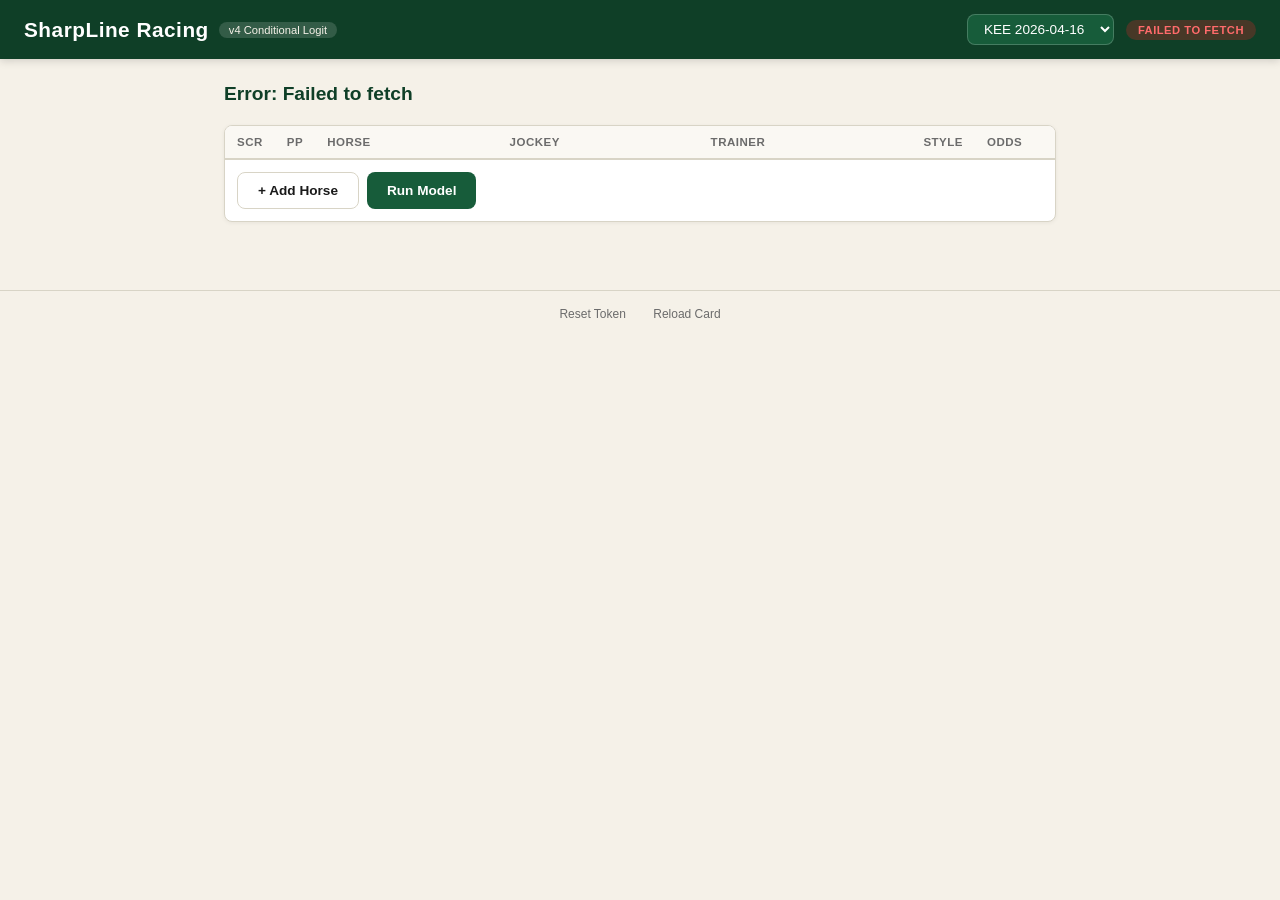
<file: docs/index.html>
<!DOCTYPE html>
<html lang="en">
<head>
  <meta charset="UTF-8">
  <meta name="viewport" content="width=device-width, initial-scale=1.0">
  <title>SharpLine Racing</title>
  <link rel="stylesheet" href="style.css">
</head>
<body>
  <header>
    <div class="brand">
      <h1>SharpLine Racing</h1>
      <span class="version">v4 Conditional Logit</span>
    </div>
    <div class="controls">
      <select id="datePicker"></select>
      <span id="status" class="status idle">Idle</span>
    </div>
  </header>

  <nav id="raceTabs" class="race-tabs"></nav>

  <main>
    <section id="raceHeader" class="race-header">
      <h2 id="raceTitle">Select a race</h2>
      <div id="raceMeta" class="race-meta"></div>
      <div id="paceNarrative" class="pace-narrative"></div>
    </section>

    <section class="entries-section">
      <table id="entriesTable" class="entries-table">
        <thead>
          <tr>
            <th class="col-scratch">SCR</th>
            <th class="col-pp">PP</th>
            <th class="col-horse">Horse</th>
            <th class="col-jockey">Jockey</th>
            <th class="col-trainer">Trainer</th>
            <th class="col-style">Style</th>
            <th class="col-odds">Odds</th>
          </tr>
        </thead>
        <tbody id="entriesBody"></tbody>
      </table>

      <div class="action-buttons">
        <button id="btnAddHorse" class="btn secondary">+ Add Horse</button>
        <button id="btnRunModel" class="btn primary">Run Model</button>
      </div>
    </section>

    <section id="resultsSection" class="results-section hidden">
      <div class="section-header">
        <h3>Predictions</h3>
        <span id="raceSignal" class="signal"></span>
      </div>
      <table class="results-table">
        <thead>
          <tr>
            <th>Rank</th>
            <th>Horse</th>
            <th>Win%</th>
            <th>Top3%</th>
            <th>Odds</th>
            <th>Edge</th>
            <th>Kelly</th>
            <th>No-Odds Rank</th>
            <th>Signal</th>
          </tr>
        </thead>
        <tbody id="resultsBody"></tbody>
      </table>
    </section>

    <section id="exoticsSection" class="exotics-section hidden">
      <h3>Exotic Bets</h3>
      <div class="exotic-grid">
        <div class="exotic-card" id="exactaCard">
          <h4>Top Exactas</h4>
          <div id="exactaList"></div>
        </div>
        <div class="exotic-card" id="trifectaCard">
          <h4>Top Trifectas</h4>
          <div id="trifectaList"></div>
        </div>
      </div>
    </section>

    <section id="betsSection" class="bets-section hidden">
      <h3>Value Bets</h3>
      <div id="betsList"></div>
      <div id="betsTotal" class="bets-total"></div>
    </section>
  </main>

  <!-- Add Horse Modal -->
  <dialog id="addHorseDialog">
    <h3>Add Horse</h3>
    <label>Name <input id="addName" type="text"></label>
    <label>Jockey <input id="addJockey" type="text"></label>
    <label>Trainer <input id="addTrainer" type="text"></label>
    <label>PP <input id="addPP" type="number" min="1"></label>
    <label>M/L Odds <input id="addOdds" type="number" min="1" step="0.5"></label>
    <div class="dialog-actions">
      <button class="btn secondary" id="addCancel">Cancel</button>
      <button class="btn primary" id="addConfirm">Add</button>
    </div>
  </dialog>

  <!-- PAT Dialog -->
  <dialog id="patDialog">
    <h3>GitHub Token</h3>
    <p>Enter a personal access token with <code>repo</code> scope to trigger predictions.</p>
    <input id="patInput" type="password" placeholder="ghp_...">
    <div class="dialog-actions">
      <button class="btn secondary" id="patCancel">Cancel</button>
      <button class="btn primary" id="patSave">Save</button>
    </div>
  </dialog>

  <footer>
    <a href="#" id="resetToken">Reset Token</a>
    <a href="#" id="reloadCard">Reload Card</a>
  </footer>

  <script src="app.js"></script>
</body>
</html>
</file>
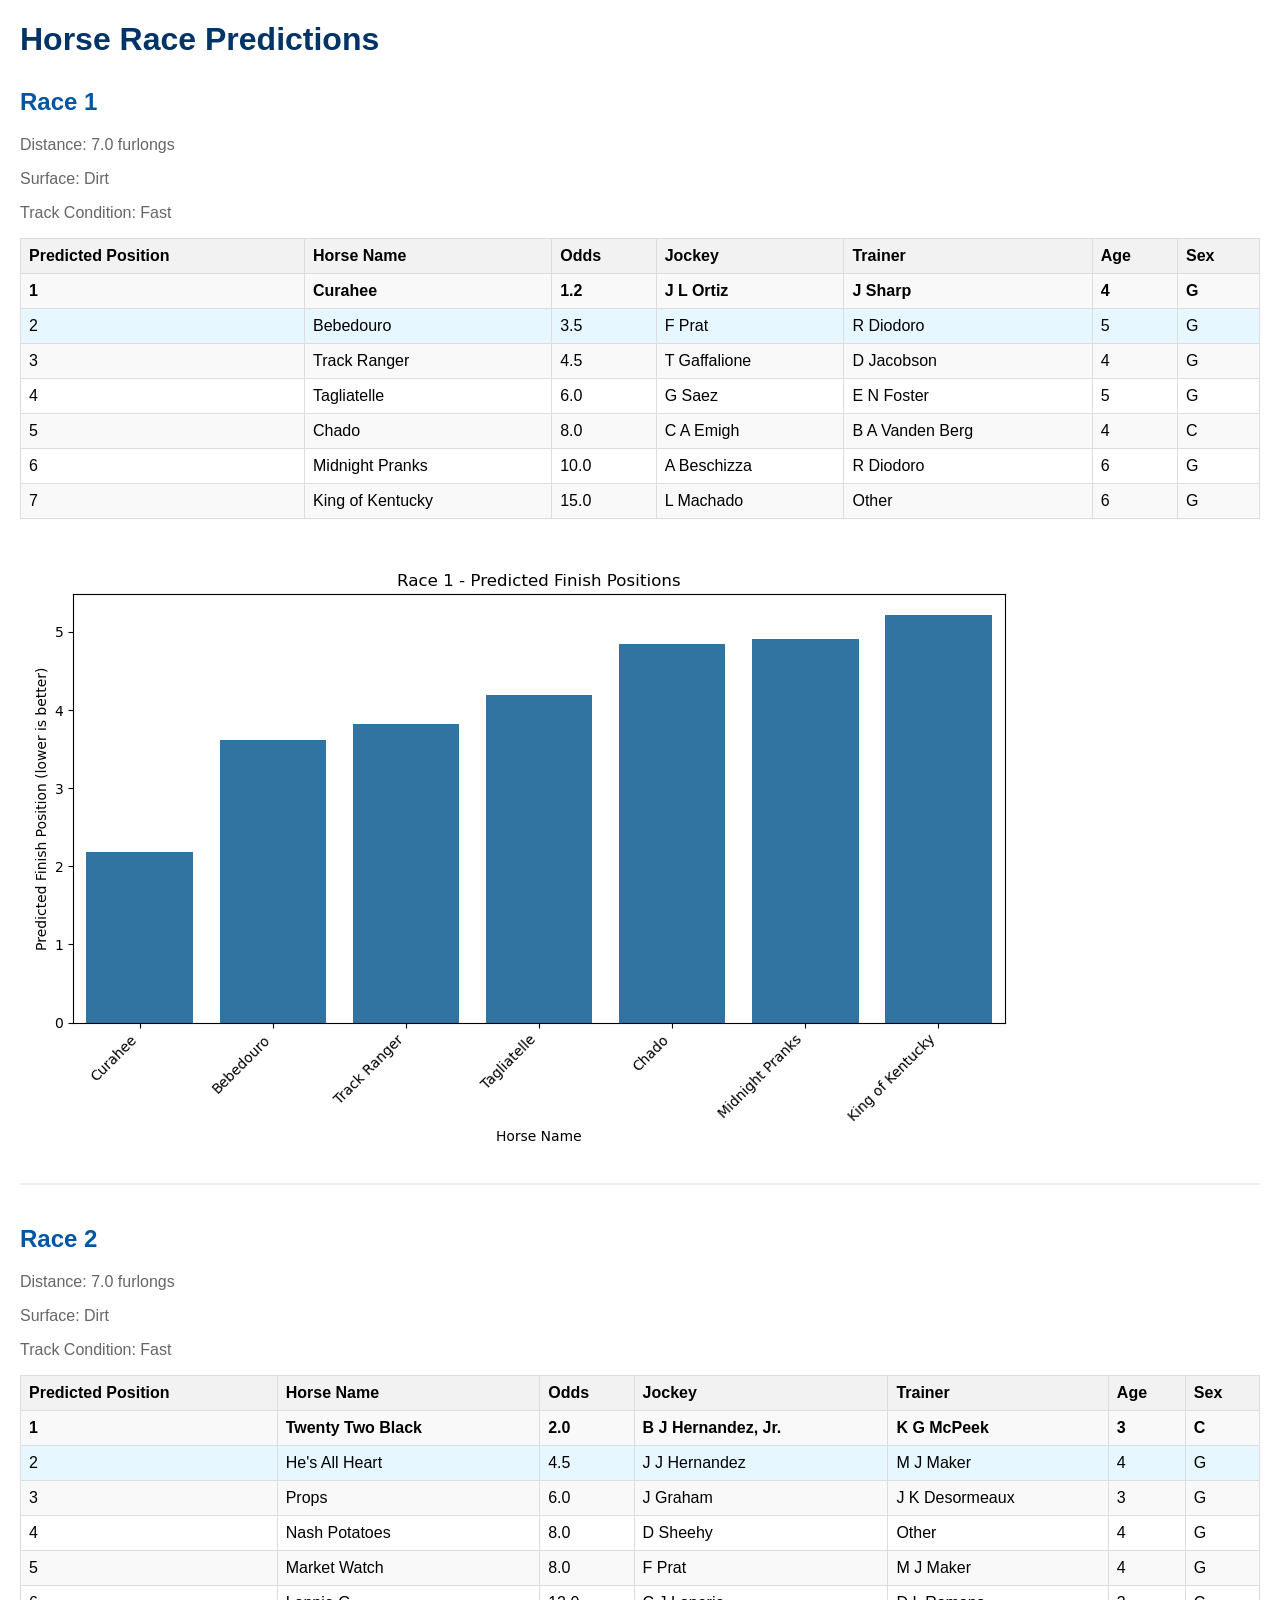
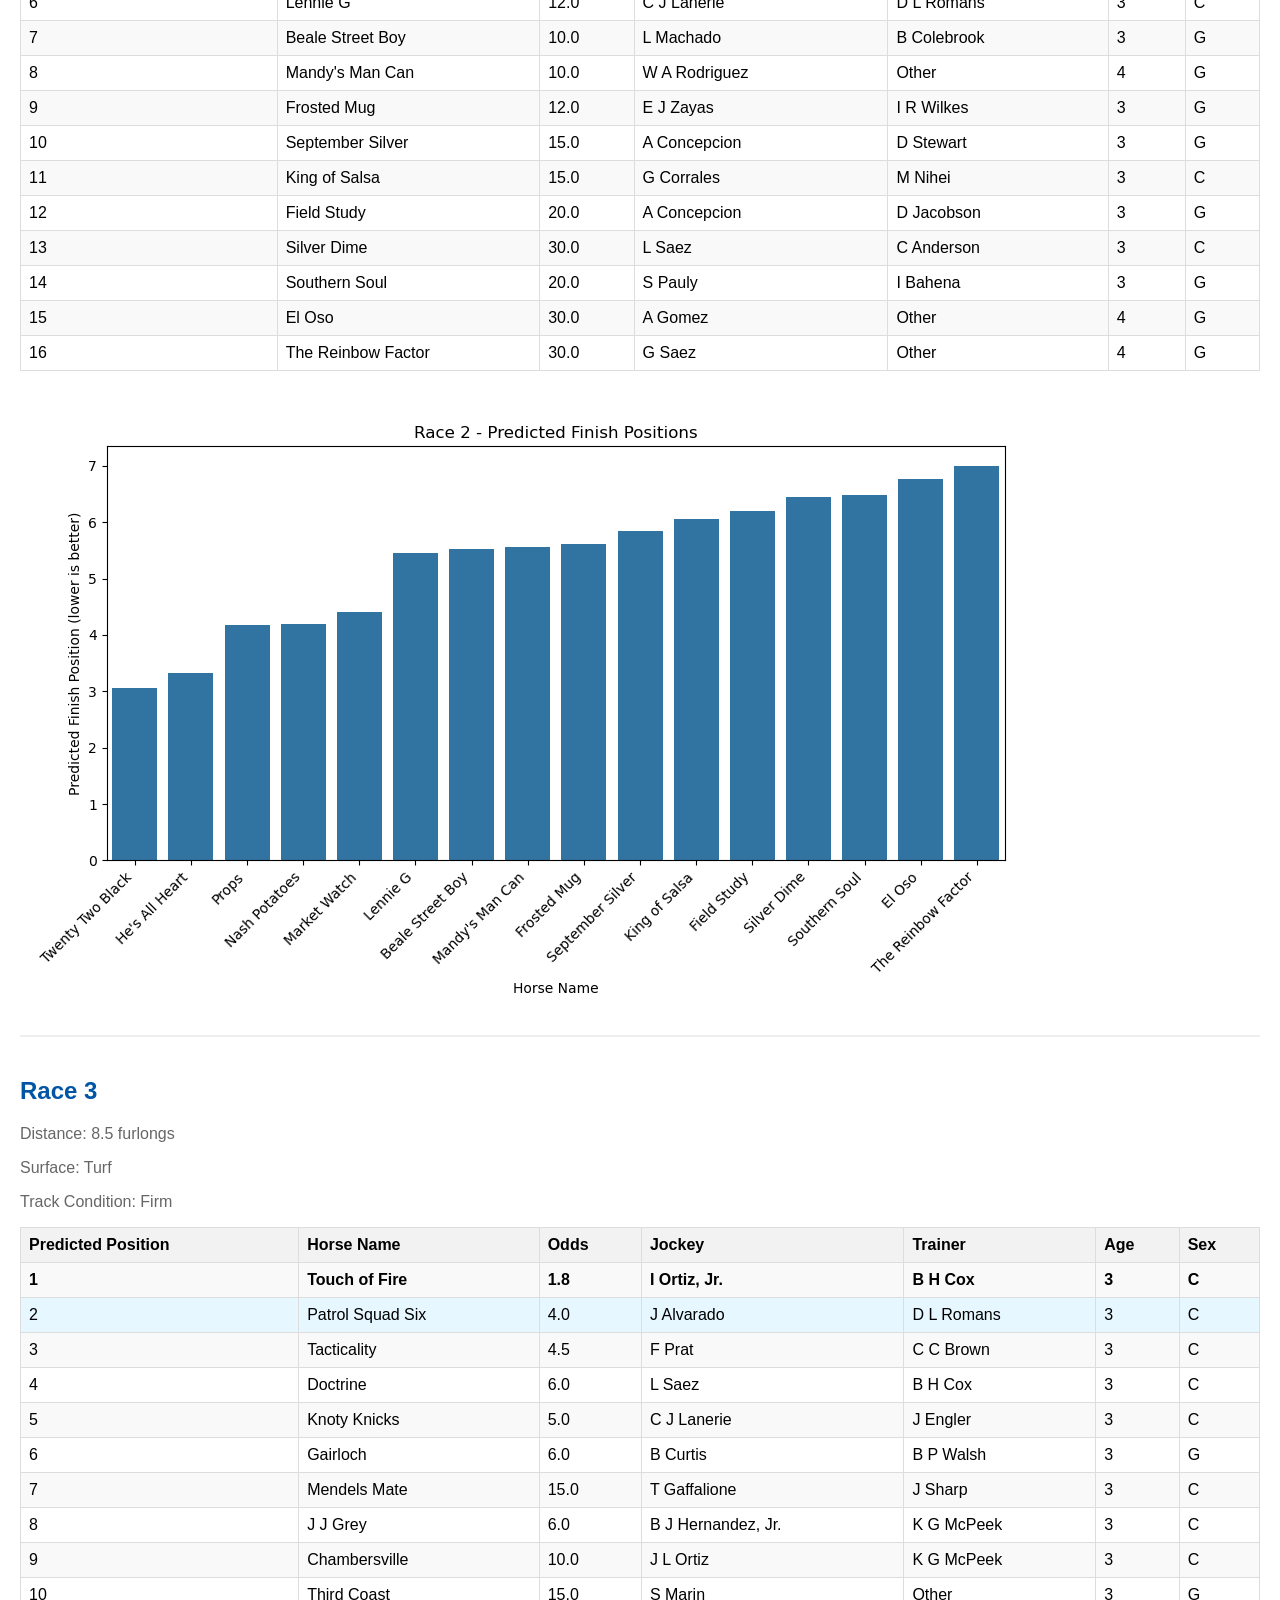
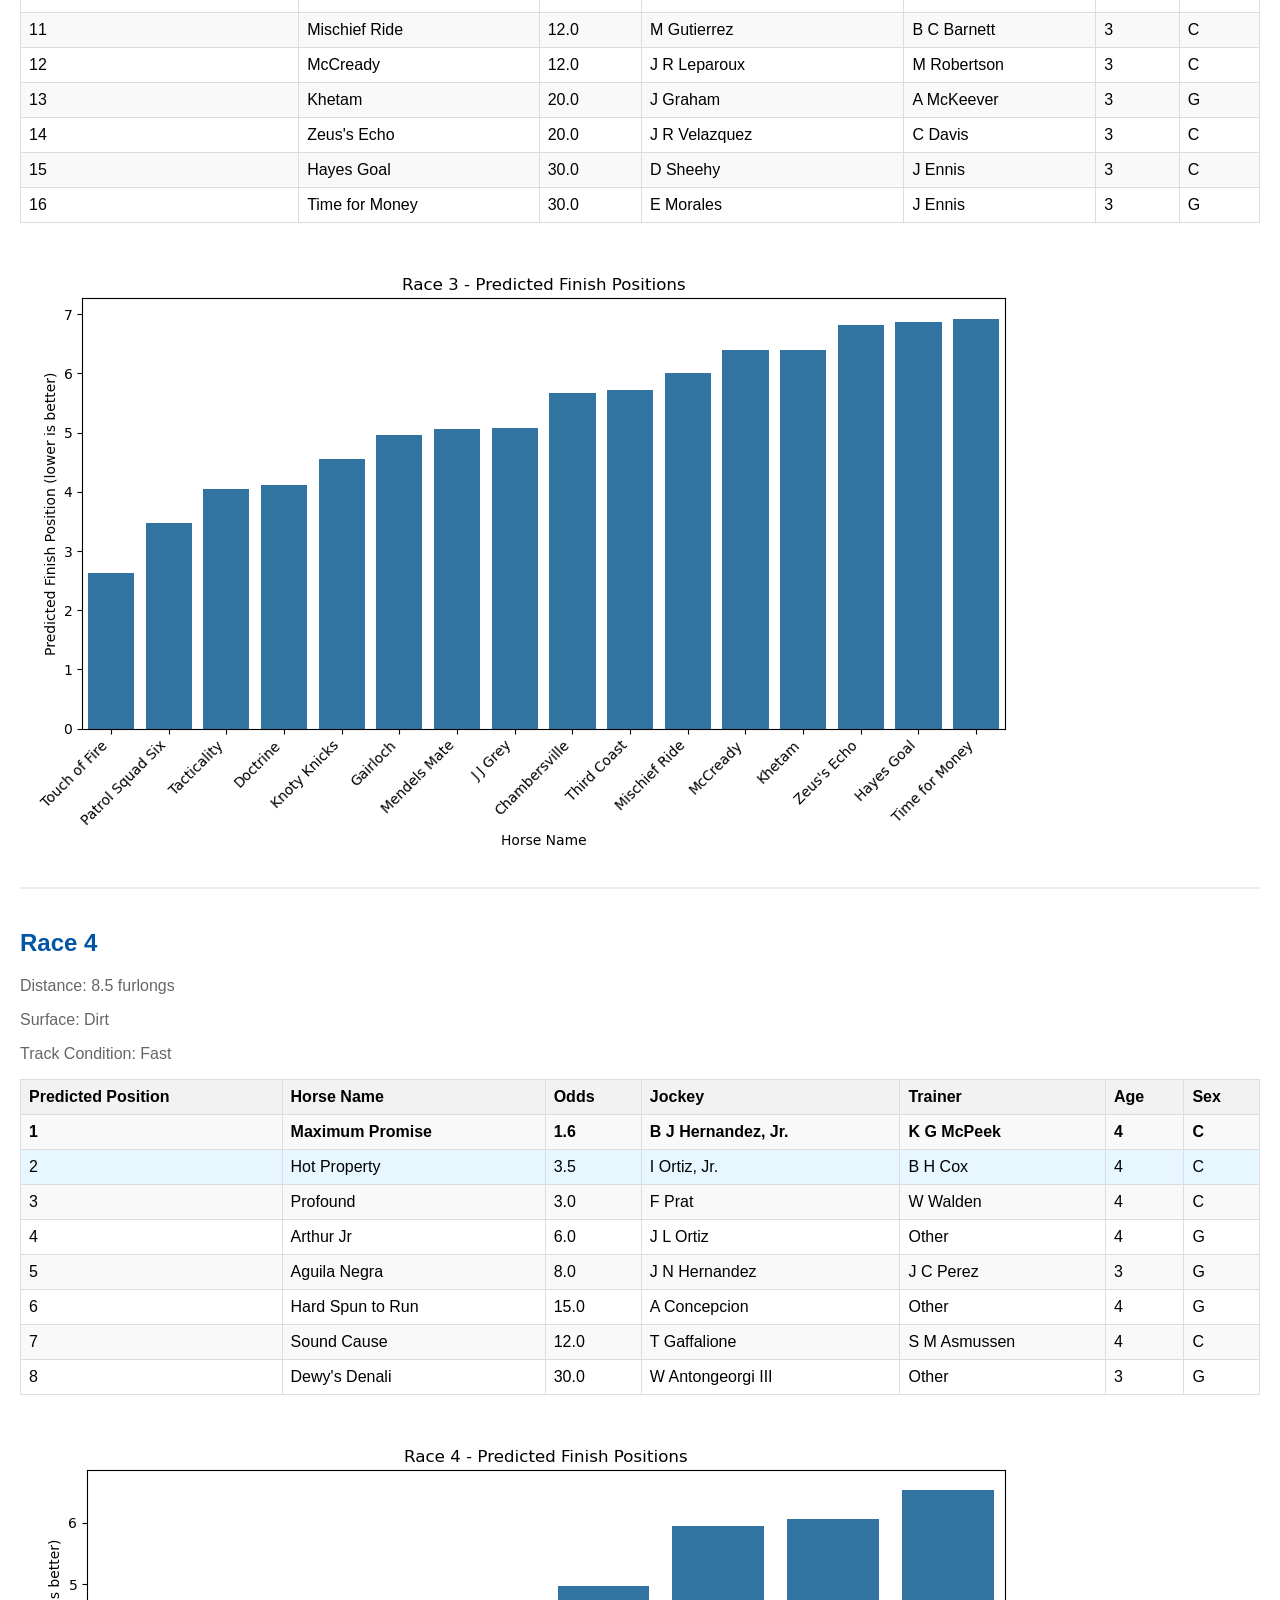
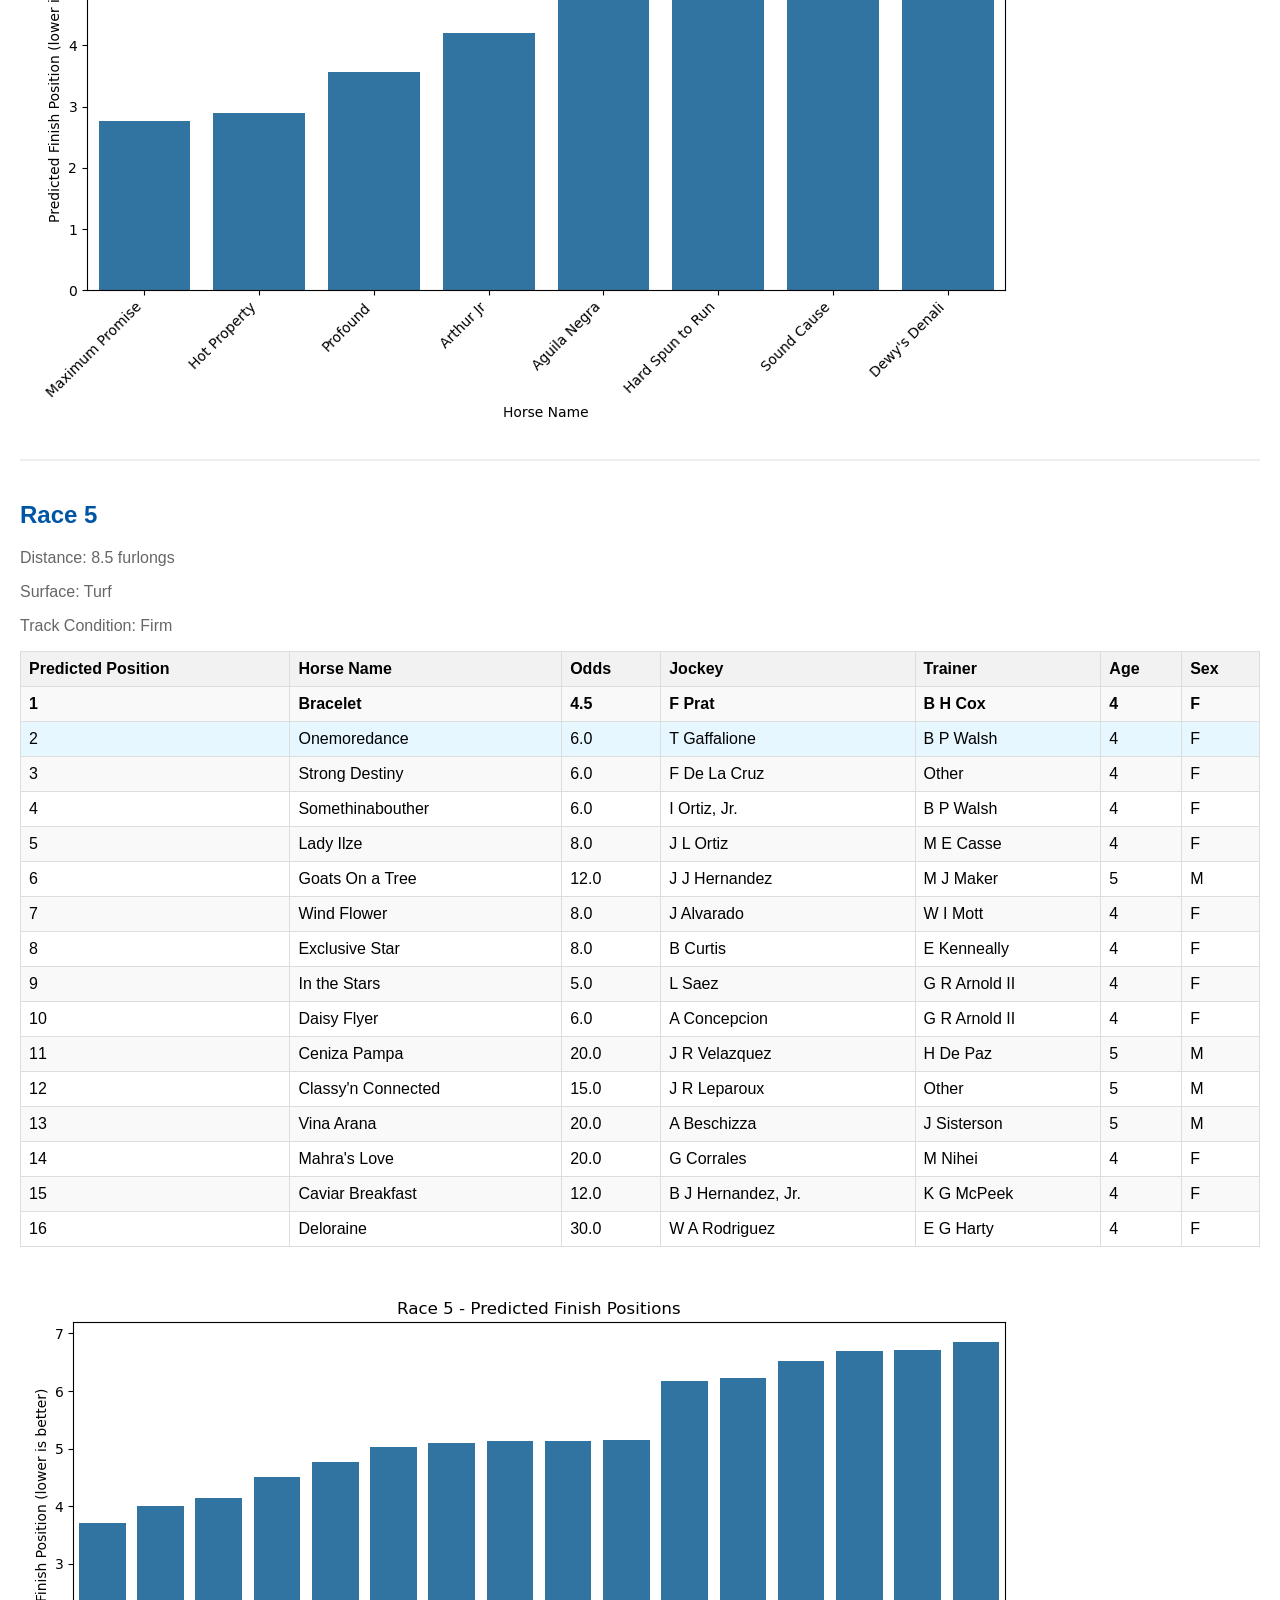
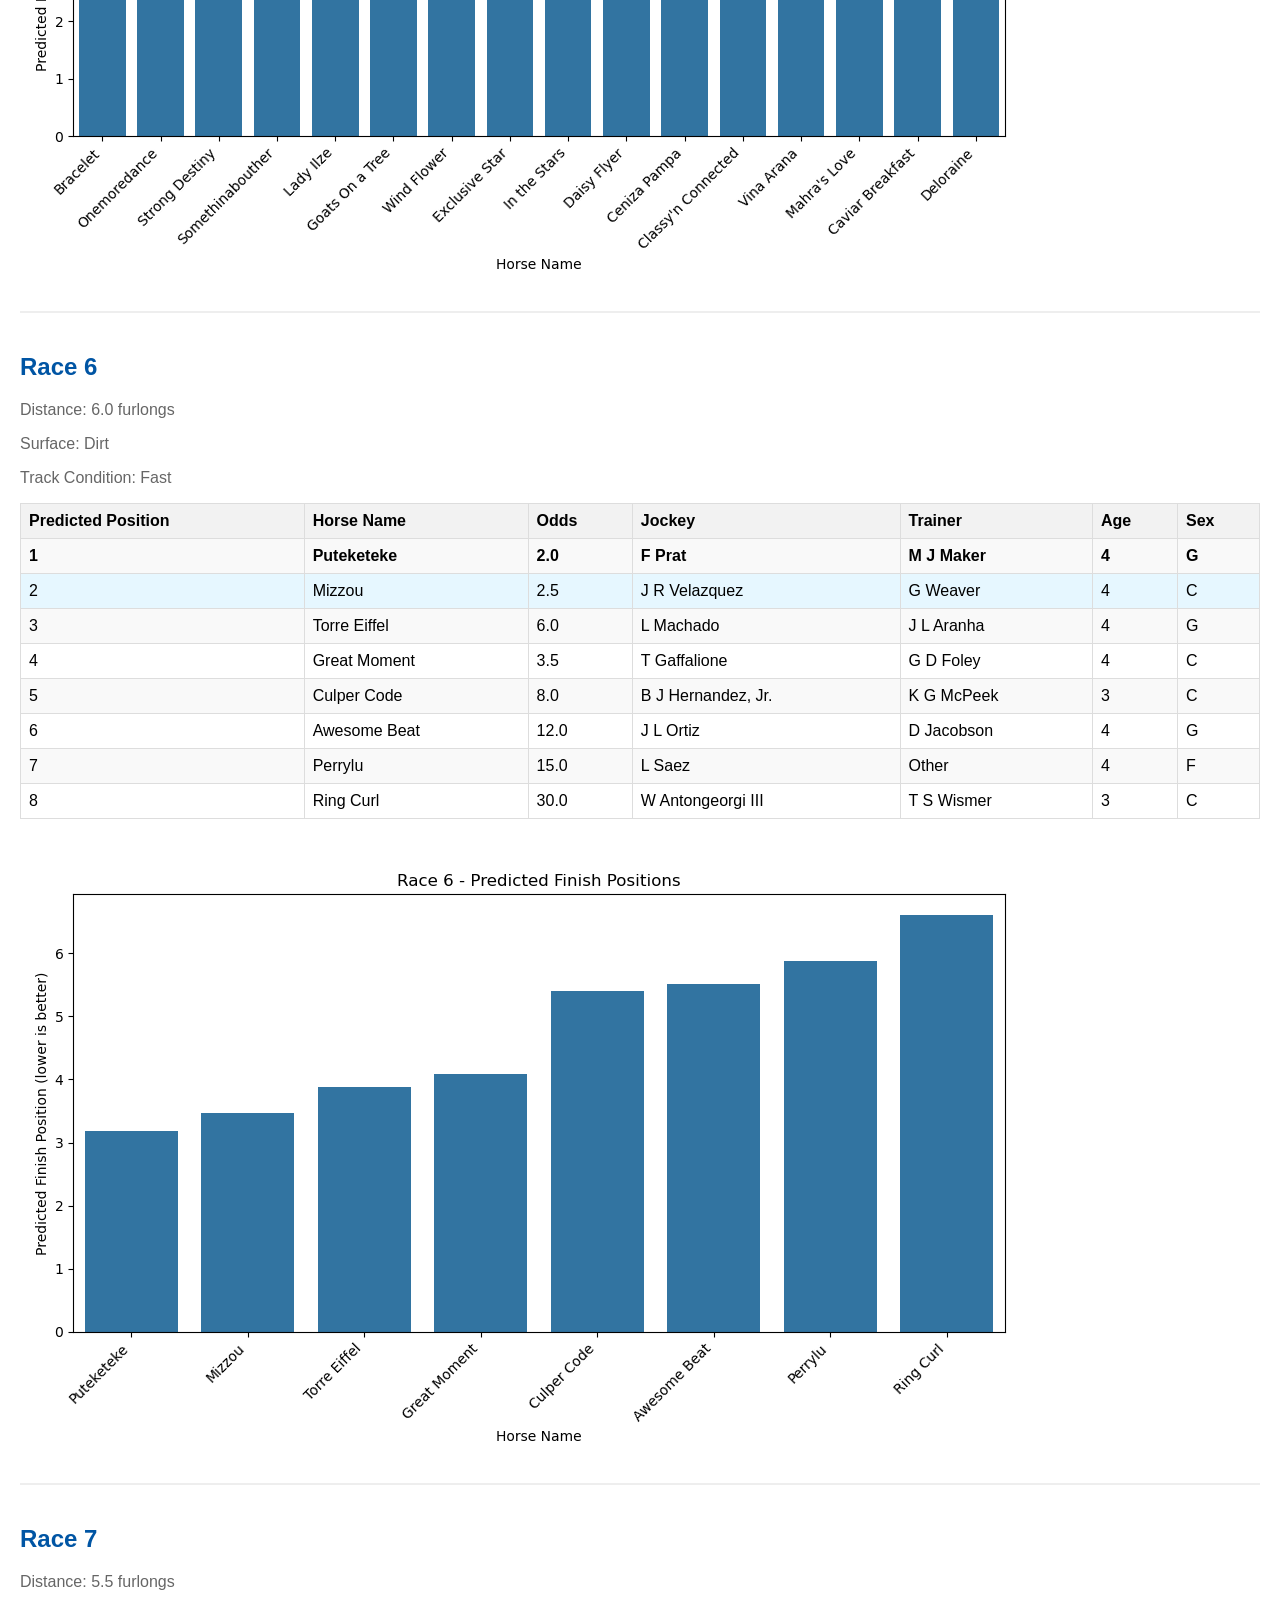
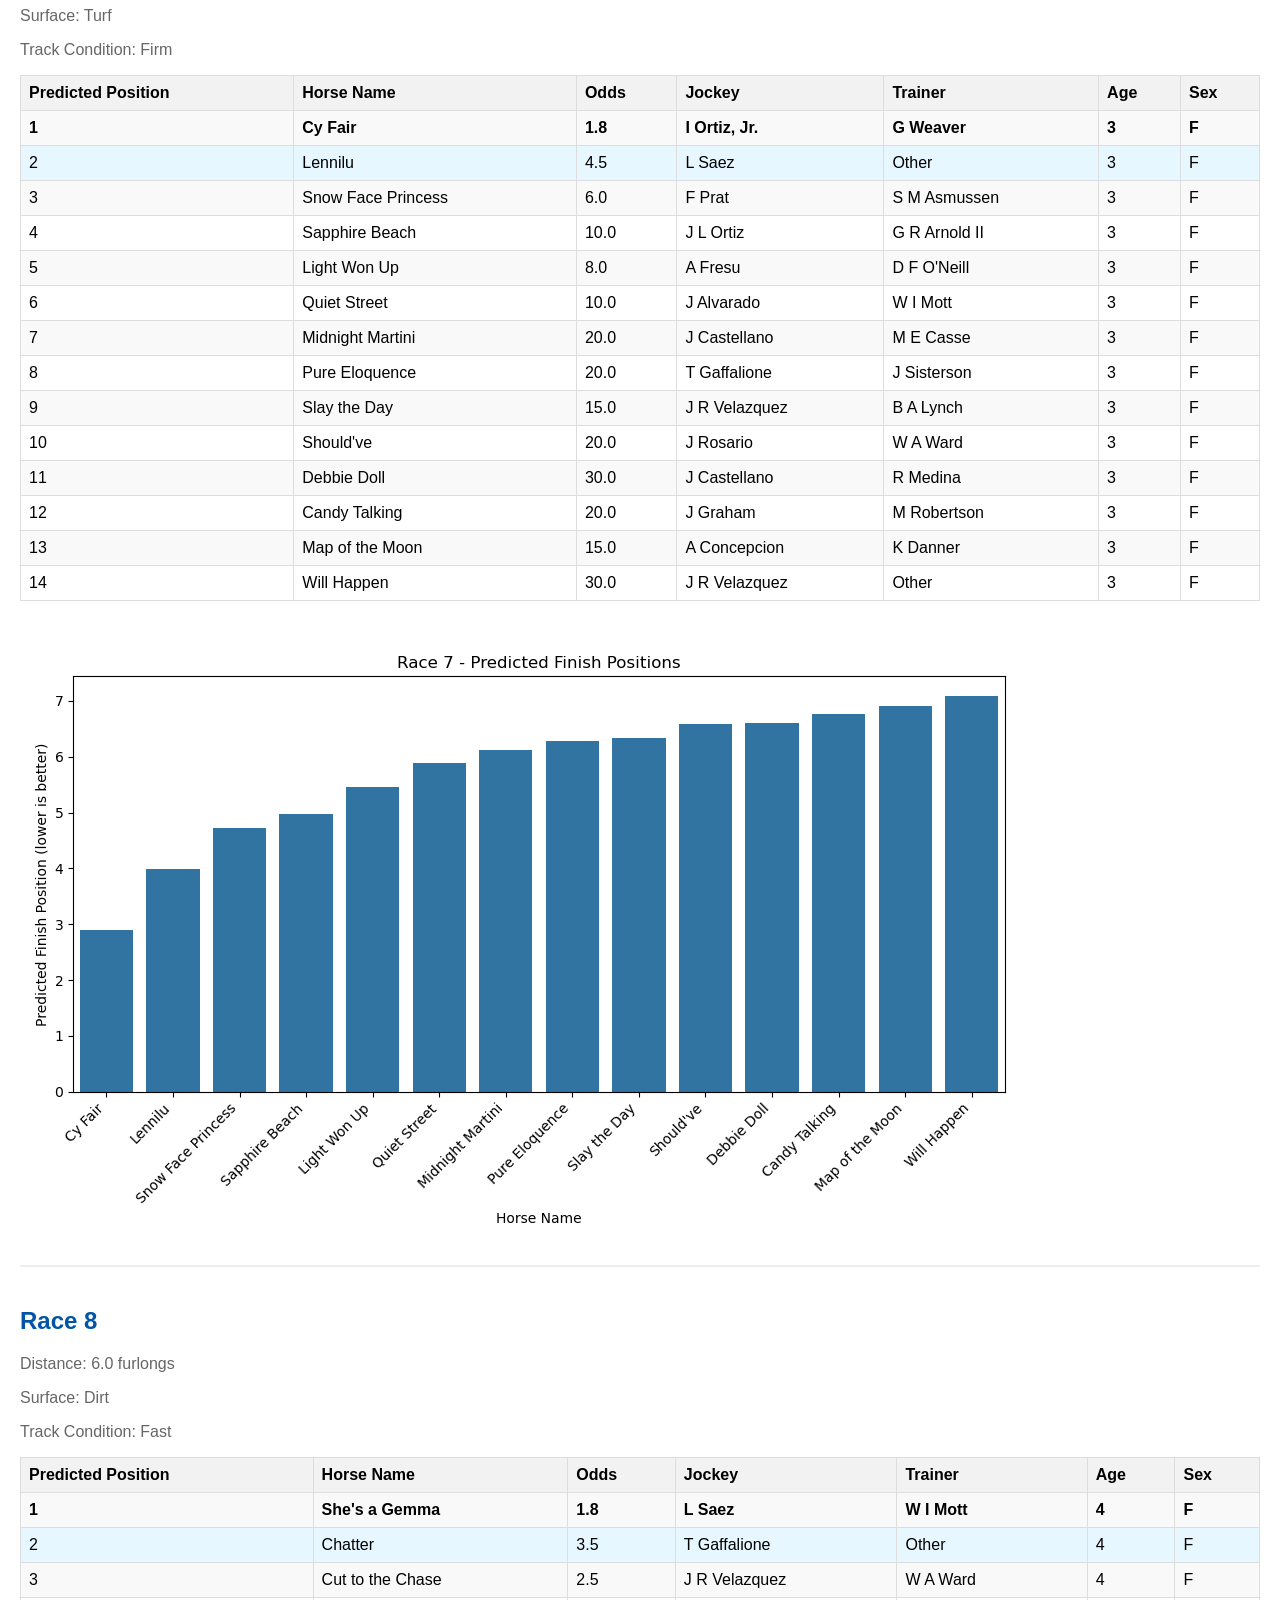
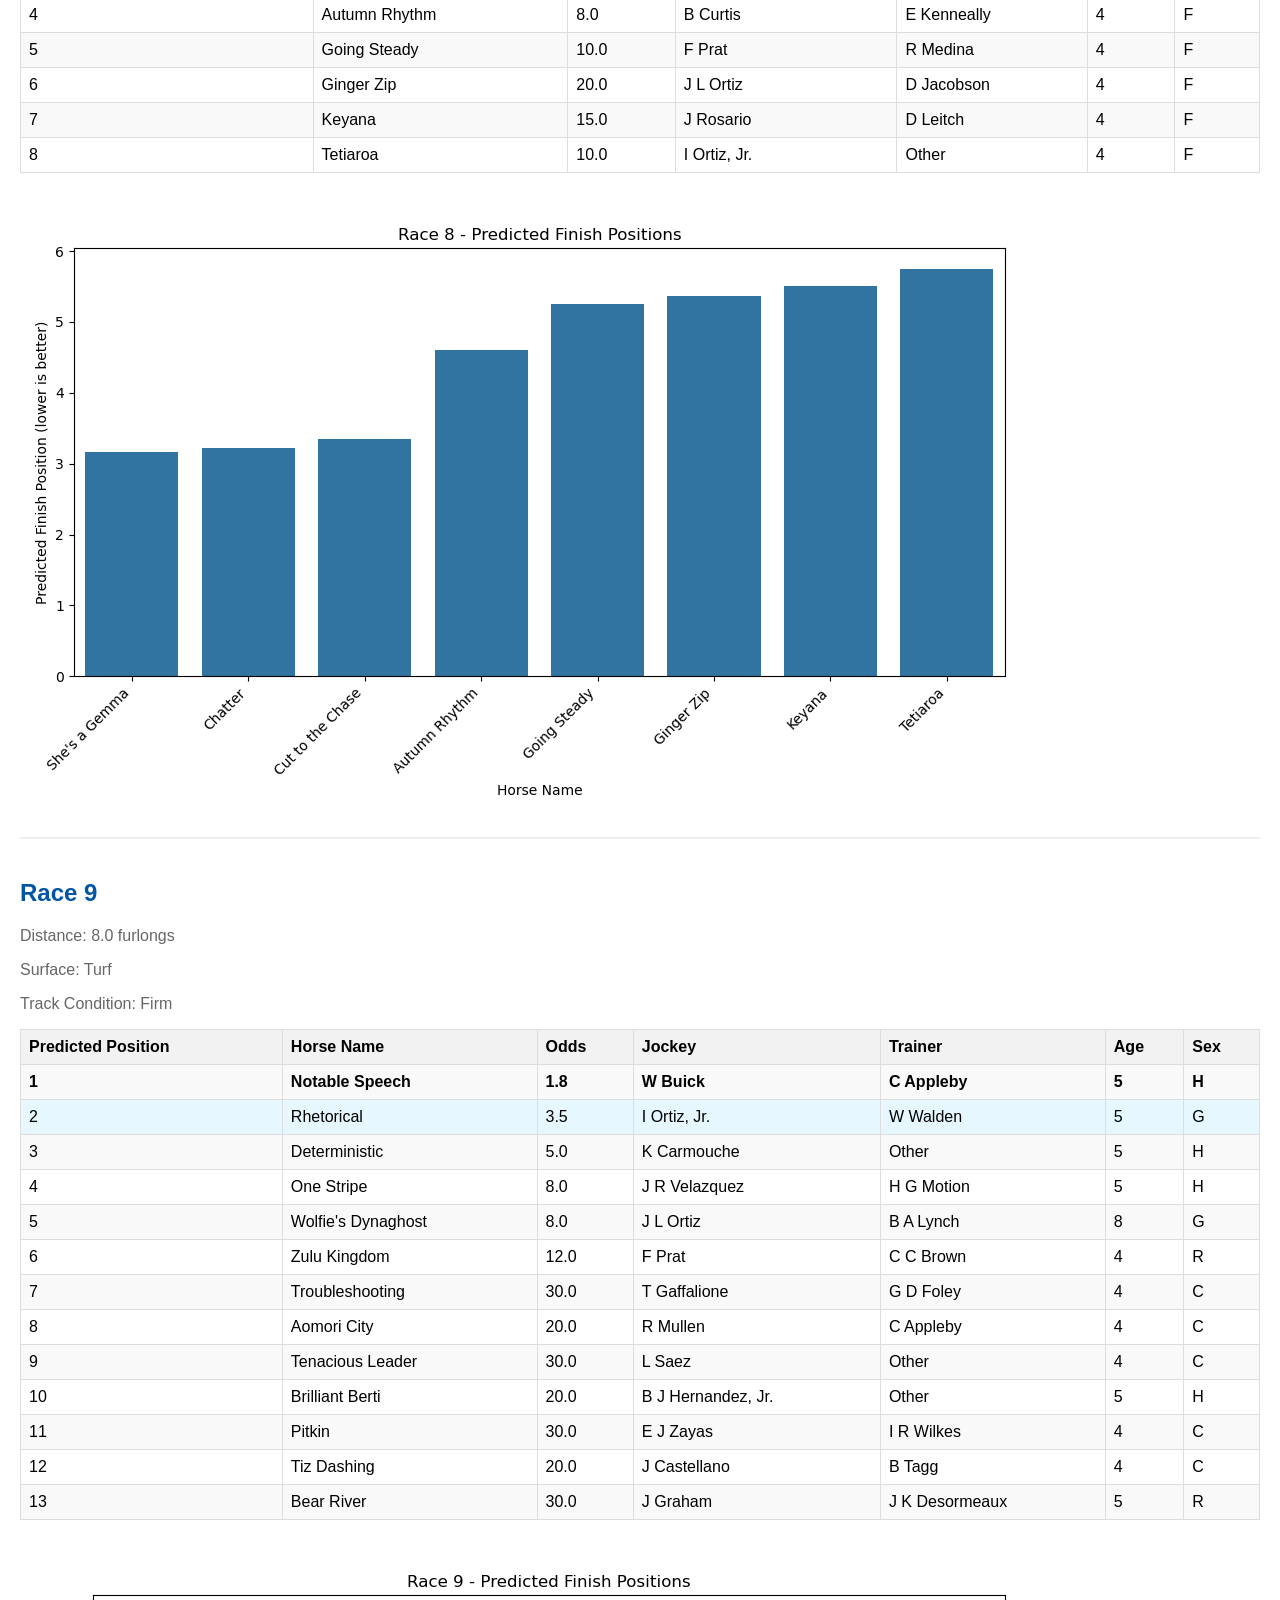
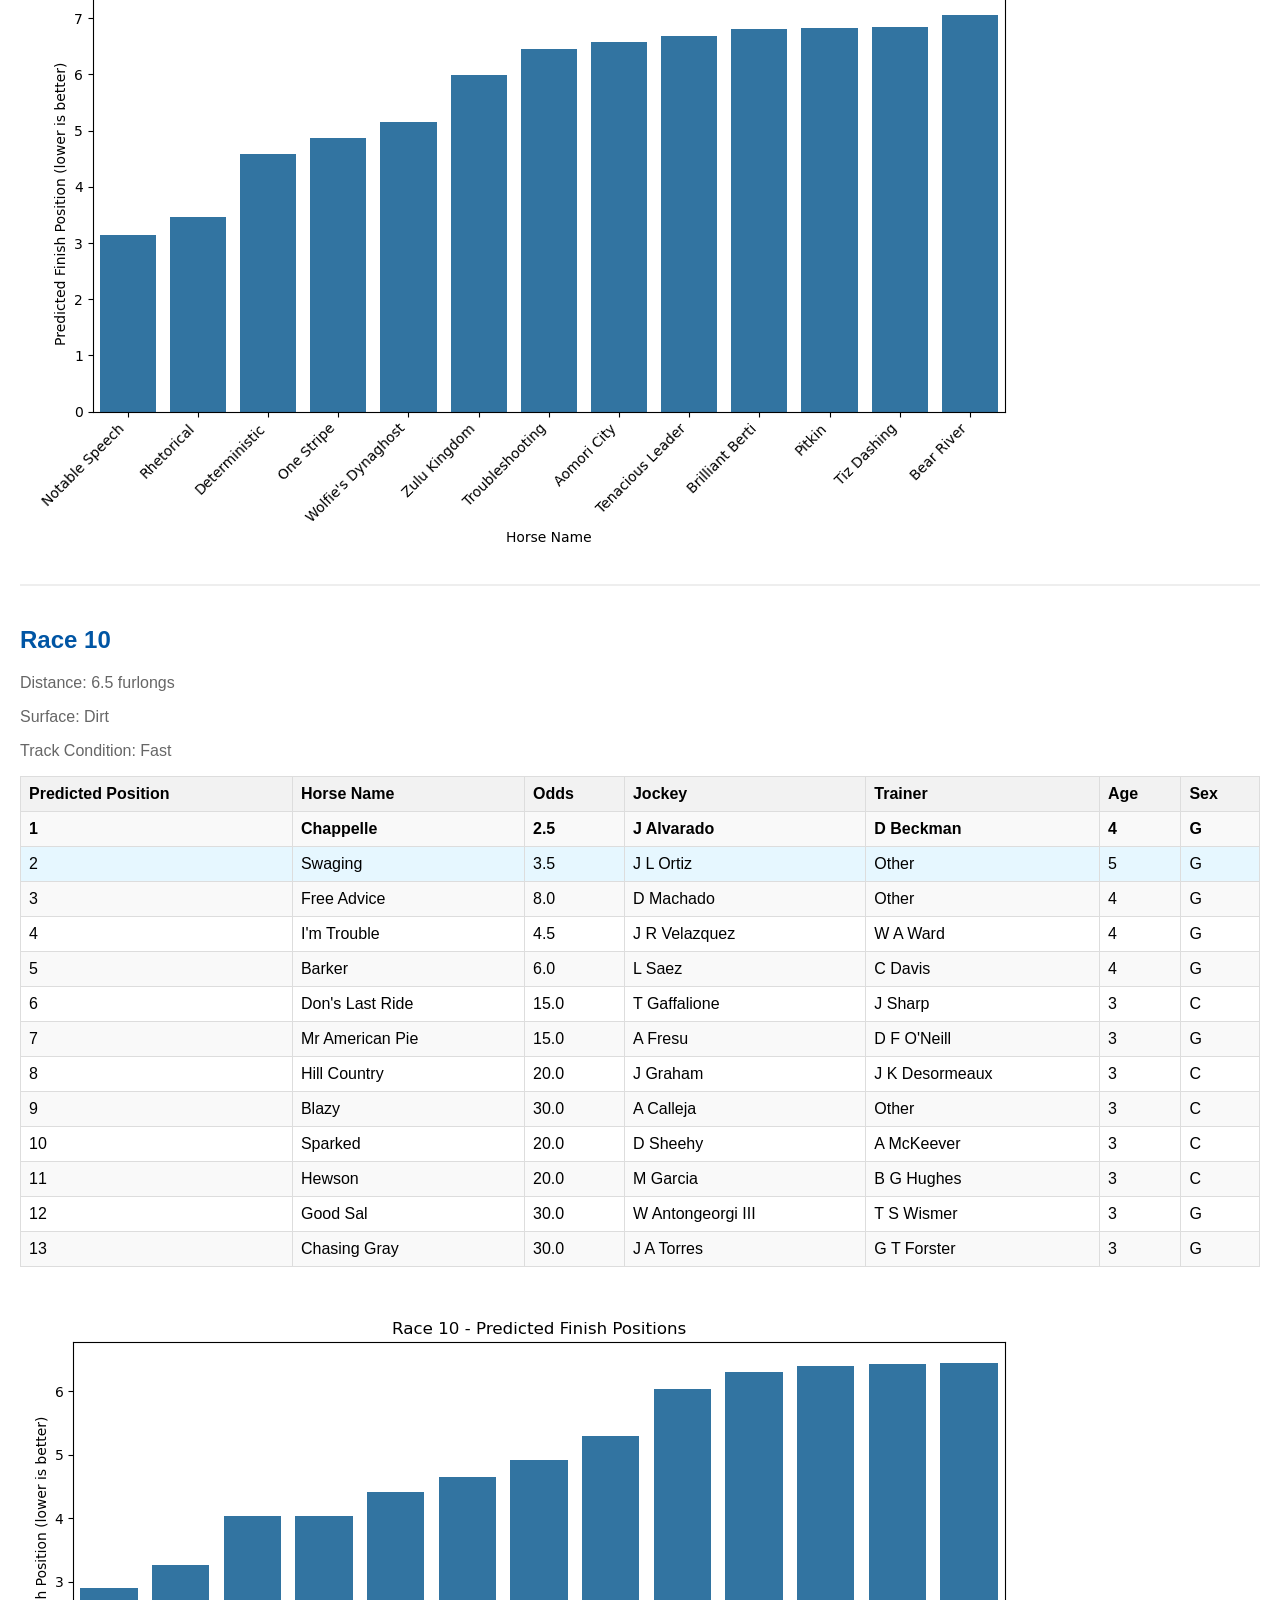
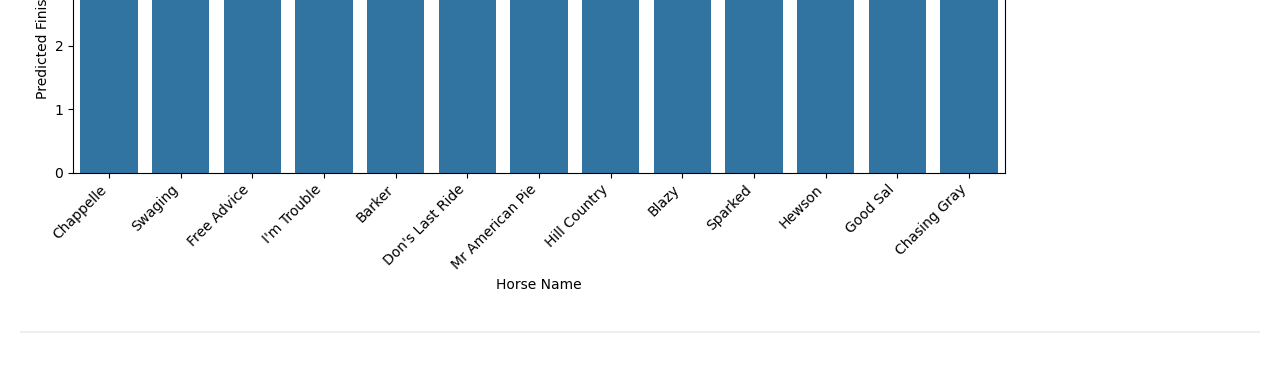
<file: race_predictions/race_predictions_report.html>
<!DOCTYPE html>
    <html>
    <head>
        <title>Race Predictions</title>
        <style>
            body { font-family: Arial, sans-serif; margin: 20px; }
            h1 { color: #003366; }
            h2 { color: #0055A4; margin-top: 30px; }
            table { border-collapse: collapse; width: 100%; margin-bottom: 20px; }
            th, td { border: 1px solid #ddd; padding: 8px; text-align: left; }
            th { background-color: #f2f2f2; }
            tr:nth-child(even) { background-color: #f9f9f9; }
            tr:hover { background-color: #f5f5f5; }
            .top3 { background-color: #e6f7ff; }
            .winner { background-color: #d4edda; font-weight: bold; }
            .race-section { margin-bottom: 40px; border-bottom: 2px solid #eee; padding-bottom: 20px; }
            .race-info { color: #666; margin-bottom: 10px; }
        </style>
    </head>
    <body>
        <h1>Horse Race Predictions</h1>
    
        <div class="race-section">
            <h2>Race 1</h2>
            <div class="race-info">
        <p>Distance: 7.0 furlongs</p><p>Surface: Dirt</p><p>Track Condition: Fast</p>
            </div>
            <table>
                <tr>
                    <th>Predicted Position</th>
                    <th>Horse Name</th>
        <th>Odds</th><th>Jockey</th><th>Trainer</th><th>Age</th><th>Sex</th></tr>
                <tr class="winner">
                    <td>1</td>
                    <td>Curahee</td>
            <td>1.2</td><td>J L Ortiz</td><td>J Sharp</td><td>4</td><td>G</td></tr>
                <tr class="top3">
                    <td>2</td>
                    <td>Bebedouro</td>
            <td>3.5</td><td>F Prat</td><td>R Diodoro</td><td>5</td><td>G</td></tr>
                <tr class="top3">
                    <td>3</td>
                    <td>Track Ranger</td>
            <td>4.5</td><td>T Gaffalione</td><td>D Jacobson</td><td>4</td><td>G</td></tr>
                <tr class="">
                    <td>4</td>
                    <td>Tagliatelle</td>
            <td>6.0</td><td>G Saez</td><td>E N Foster</td><td>5</td><td>G</td></tr>
                <tr class="">
                    <td>5</td>
                    <td>Chado</td>
            <td>8.0</td><td>C A Emigh</td><td>B A Vanden Berg</td><td>4</td><td>C</td></tr>
                <tr class="">
                    <td>6</td>
                    <td>Midnight Pranks</td>
            <td>10.0</td><td>A Beschizza</td><td>R Diodoro</td><td>6</td><td>G</td></tr>
                <tr class="">
                    <td>7</td>
                    <td>King of Kentucky</td>
            <td>15.0</td><td>L Machado</td><td>Other</td><td>6</td><td>G</td></tr>
            </table>
            <img src="race_1_predictions.png" alt="Race 1 Predictions" style="max-width: 100%; margin-top: 20px;">
        </div>
        
        <div class="race-section">
            <h2>Race 2</h2>
            <div class="race-info">
        <p>Distance: 7.0 furlongs</p><p>Surface: Dirt</p><p>Track Condition: Fast</p>
            </div>
            <table>
                <tr>
                    <th>Predicted Position</th>
                    <th>Horse Name</th>
        <th>Odds</th><th>Jockey</th><th>Trainer</th><th>Age</th><th>Sex</th></tr>
                <tr class="winner">
                    <td>1</td>
                    <td>Twenty Two Black</td>
            <td>2.0</td><td>B J Hernandez, Jr.</td><td>K G McPeek</td><td>3</td><td>C</td></tr>
                <tr class="top3">
                    <td>2</td>
                    <td>He's All Heart</td>
            <td>4.5</td><td>J J Hernandez</td><td>M J Maker</td><td>4</td><td>G</td></tr>
                <tr class="top3">
                    <td>3</td>
                    <td>Props</td>
            <td>6.0</td><td>J Graham</td><td>J K Desormeaux</td><td>3</td><td>G</td></tr>
                <tr class="">
                    <td>4</td>
                    <td>Nash Potatoes</td>
            <td>8.0</td><td>D Sheehy</td><td>Other</td><td>4</td><td>G</td></tr>
                <tr class="">
                    <td>5</td>
                    <td>Market Watch</td>
            <td>8.0</td><td>F Prat</td><td>M J Maker</td><td>4</td><td>G</td></tr>
                <tr class="">
                    <td>6</td>
                    <td>Lennie G</td>
            <td>12.0</td><td>C J Lanerie</td><td>D L Romans</td><td>3</td><td>C</td></tr>
                <tr class="">
                    <td>7</td>
                    <td>Beale Street Boy</td>
            <td>10.0</td><td>L Machado</td><td>B Colebrook</td><td>3</td><td>G</td></tr>
                <tr class="">
                    <td>8</td>
                    <td>Mandy's Man Can</td>
            <td>10.0</td><td>W A Rodriguez</td><td>Other</td><td>4</td><td>G</td></tr>
                <tr class="">
                    <td>9</td>
                    <td>Frosted Mug</td>
            <td>12.0</td><td>E J Zayas</td><td>I R Wilkes</td><td>3</td><td>G</td></tr>
                <tr class="">
                    <td>10</td>
                    <td>September Silver</td>
            <td>15.0</td><td>A Concepcion</td><td>D Stewart</td><td>3</td><td>G</td></tr>
                <tr class="">
                    <td>11</td>
                    <td>King of Salsa</td>
            <td>15.0</td><td>G Corrales</td><td>M Nihei</td><td>3</td><td>C</td></tr>
                <tr class="">
                    <td>12</td>
                    <td>Field Study</td>
            <td>20.0</td><td>A Concepcion</td><td>D Jacobson</td><td>3</td><td>G</td></tr>
                <tr class="">
                    <td>13</td>
                    <td>Silver Dime</td>
            <td>30.0</td><td>L Saez</td><td>C Anderson</td><td>3</td><td>C</td></tr>
                <tr class="">
                    <td>14</td>
                    <td>Southern Soul</td>
            <td>20.0</td><td>S Pauly</td><td>I Bahena</td><td>3</td><td>G</td></tr>
                <tr class="">
                    <td>15</td>
                    <td>El Oso</td>
            <td>30.0</td><td>A Gomez</td><td>Other</td><td>4</td><td>G</td></tr>
                <tr class="">
                    <td>16</td>
                    <td>The Reinbow Factor</td>
            <td>30.0</td><td>G Saez</td><td>Other</td><td>4</td><td>G</td></tr>
            </table>
            <img src="race_2_predictions.png" alt="Race 2 Predictions" style="max-width: 100%; margin-top: 20px;">
        </div>
        
        <div class="race-section">
            <h2>Race 3</h2>
            <div class="race-info">
        <p>Distance: 8.5 furlongs</p><p>Surface: Turf</p><p>Track Condition: Firm</p>
            </div>
            <table>
                <tr>
                    <th>Predicted Position</th>
                    <th>Horse Name</th>
        <th>Odds</th><th>Jockey</th><th>Trainer</th><th>Age</th><th>Sex</th></tr>
                <tr class="winner">
                    <td>1</td>
                    <td>Touch of Fire</td>
            <td>1.8</td><td>I Ortiz, Jr.</td><td>B H Cox</td><td>3</td><td>C</td></tr>
                <tr class="top3">
                    <td>2</td>
                    <td>Patrol Squad Six</td>
            <td>4.0</td><td>J Alvarado</td><td>D L Romans</td><td>3</td><td>C</td></tr>
                <tr class="top3">
                    <td>3</td>
                    <td>Tacticality</td>
            <td>4.5</td><td>F Prat</td><td>C C Brown</td><td>3</td><td>C</td></tr>
                <tr class="">
                    <td>4</td>
                    <td>Doctrine</td>
            <td>6.0</td><td>L Saez</td><td>B H Cox</td><td>3</td><td>C</td></tr>
                <tr class="">
                    <td>5</td>
                    <td>Knoty Knicks</td>
            <td>5.0</td><td>C J Lanerie</td><td>J Engler</td><td>3</td><td>C</td></tr>
                <tr class="">
                    <td>6</td>
                    <td>Gairloch</td>
            <td>6.0</td><td>B Curtis</td><td>B P Walsh</td><td>3</td><td>G</td></tr>
                <tr class="">
                    <td>7</td>
                    <td>Mendels Mate</td>
            <td>15.0</td><td>T Gaffalione</td><td>J Sharp</td><td>3</td><td>C</td></tr>
                <tr class="">
                    <td>8</td>
                    <td>J J Grey</td>
            <td>6.0</td><td>B J Hernandez, Jr.</td><td>K G McPeek</td><td>3</td><td>C</td></tr>
                <tr class="">
                    <td>9</td>
                    <td>Chambersville</td>
            <td>10.0</td><td>J L Ortiz</td><td>K G McPeek</td><td>3</td><td>C</td></tr>
                <tr class="">
                    <td>10</td>
                    <td>Third Coast</td>
            <td>15.0</td><td>S Marin</td><td>Other</td><td>3</td><td>G</td></tr>
                <tr class="">
                    <td>11</td>
                    <td>Mischief Ride</td>
            <td>12.0</td><td>M Gutierrez</td><td>B C Barnett</td><td>3</td><td>C</td></tr>
                <tr class="">
                    <td>12</td>
                    <td>McCready</td>
            <td>12.0</td><td>J R Leparoux</td><td>M Robertson</td><td>3</td><td>C</td></tr>
                <tr class="">
                    <td>13</td>
                    <td>Khetam</td>
            <td>20.0</td><td>J Graham</td><td>A McKeever</td><td>3</td><td>G</td></tr>
                <tr class="">
                    <td>14</td>
                    <td>Zeus's Echo</td>
            <td>20.0</td><td>J R Velazquez</td><td>C Davis</td><td>3</td><td>C</td></tr>
                <tr class="">
                    <td>15</td>
                    <td>Hayes Goal</td>
            <td>30.0</td><td>D Sheehy</td><td>J Ennis</td><td>3</td><td>C</td></tr>
                <tr class="">
                    <td>16</td>
                    <td>Time for Money</td>
            <td>30.0</td><td>E Morales</td><td>J Ennis</td><td>3</td><td>G</td></tr>
            </table>
            <img src="race_3_predictions.png" alt="Race 3 Predictions" style="max-width: 100%; margin-top: 20px;">
        </div>
        
        <div class="race-section">
            <h2>Race 4</h2>
            <div class="race-info">
        <p>Distance: 8.5 furlongs</p><p>Surface: Dirt</p><p>Track Condition: Fast</p>
            </div>
            <table>
                <tr>
                    <th>Predicted Position</th>
                    <th>Horse Name</th>
        <th>Odds</th><th>Jockey</th><th>Trainer</th><th>Age</th><th>Sex</th></tr>
                <tr class="winner">
                    <td>1</td>
                    <td>Maximum Promise</td>
            <td>1.6</td><td>B J Hernandez, Jr.</td><td>K G McPeek</td><td>4</td><td>C</td></tr>
                <tr class="top3">
                    <td>2</td>
                    <td>Hot Property</td>
            <td>3.5</td><td>I Ortiz, Jr.</td><td>B H Cox</td><td>4</td><td>C</td></tr>
                <tr class="top3">
                    <td>3</td>
                    <td>Profound</td>
            <td>3.0</td><td>F Prat</td><td>W Walden</td><td>4</td><td>C</td></tr>
                <tr class="">
                    <td>4</td>
                    <td>Arthur Jr</td>
            <td>6.0</td><td>J L Ortiz</td><td>Other</td><td>4</td><td>G</td></tr>
                <tr class="">
                    <td>5</td>
                    <td>Aguila Negra</td>
            <td>8.0</td><td>J N Hernandez</td><td>J C Perez</td><td>3</td><td>G</td></tr>
                <tr class="">
                    <td>6</td>
                    <td>Hard Spun to Run</td>
            <td>15.0</td><td>A Concepcion</td><td>Other</td><td>4</td><td>G</td></tr>
                <tr class="">
                    <td>7</td>
                    <td>Sound Cause</td>
            <td>12.0</td><td>T Gaffalione</td><td>S M Asmussen</td><td>4</td><td>C</td></tr>
                <tr class="">
                    <td>8</td>
                    <td>Dewy's Denali</td>
            <td>30.0</td><td>W Antongeorgi III</td><td>Other</td><td>3</td><td>G</td></tr>
            </table>
            <img src="race_4_predictions.png" alt="Race 4 Predictions" style="max-width: 100%; margin-top: 20px;">
        </div>
        
        <div class="race-section">
            <h2>Race 5</h2>
            <div class="race-info">
        <p>Distance: 8.5 furlongs</p><p>Surface: Turf</p><p>Track Condition: Firm</p>
            </div>
            <table>
                <tr>
                    <th>Predicted Position</th>
                    <th>Horse Name</th>
        <th>Odds</th><th>Jockey</th><th>Trainer</th><th>Age</th><th>Sex</th></tr>
                <tr class="winner">
                    <td>1</td>
                    <td>Bracelet</td>
            <td>4.5</td><td>F Prat</td><td>B H Cox</td><td>4</td><td>F</td></tr>
                <tr class="top3">
                    <td>2</td>
                    <td>Onemoredance</td>
            <td>6.0</td><td>T Gaffalione</td><td>B P Walsh</td><td>4</td><td>F</td></tr>
                <tr class="top3">
                    <td>3</td>
                    <td>Strong Destiny</td>
            <td>6.0</td><td>F De La Cruz</td><td>Other</td><td>4</td><td>F</td></tr>
                <tr class="">
                    <td>4</td>
                    <td>Somethinabouther</td>
            <td>6.0</td><td>I Ortiz, Jr.</td><td>B P Walsh</td><td>4</td><td>F</td></tr>
                <tr class="">
                    <td>5</td>
                    <td>Lady Ilze</td>
            <td>8.0</td><td>J L Ortiz</td><td>M E Casse</td><td>4</td><td>F</td></tr>
                <tr class="">
                    <td>6</td>
                    <td>Goats On a Tree</td>
            <td>12.0</td><td>J J Hernandez</td><td>M J Maker</td><td>5</td><td>M</td></tr>
                <tr class="">
                    <td>7</td>
                    <td>Wind Flower</td>
            <td>8.0</td><td>J Alvarado</td><td>W I Mott</td><td>4</td><td>F</td></tr>
                <tr class="">
                    <td>8</td>
                    <td>Exclusive Star</td>
            <td>8.0</td><td>B Curtis</td><td>E Kenneally</td><td>4</td><td>F</td></tr>
                <tr class="">
                    <td>9</td>
                    <td>In the Stars</td>
            <td>5.0</td><td>L Saez</td><td>G R Arnold II</td><td>4</td><td>F</td></tr>
                <tr class="">
                    <td>10</td>
                    <td>Daisy Flyer</td>
            <td>6.0</td><td>A Concepcion</td><td>G R Arnold II</td><td>4</td><td>F</td></tr>
                <tr class="">
                    <td>11</td>
                    <td>Ceniza Pampa</td>
            <td>20.0</td><td>J R Velazquez</td><td>H De Paz</td><td>5</td><td>M</td></tr>
                <tr class="">
                    <td>12</td>
                    <td>Classy'n Connected</td>
            <td>15.0</td><td>J R Leparoux</td><td>Other</td><td>5</td><td>M</td></tr>
                <tr class="">
                    <td>13</td>
                    <td>Vina Arana</td>
            <td>20.0</td><td>A Beschizza</td><td>J Sisterson</td><td>5</td><td>M</td></tr>
                <tr class="">
                    <td>14</td>
                    <td>Mahra's Love</td>
            <td>20.0</td><td>G Corrales</td><td>M Nihei</td><td>4</td><td>F</td></tr>
                <tr class="">
                    <td>15</td>
                    <td>Caviar Breakfast</td>
            <td>12.0</td><td>B J Hernandez, Jr.</td><td>K G McPeek</td><td>4</td><td>F</td></tr>
                <tr class="">
                    <td>16</td>
                    <td>Deloraine</td>
            <td>30.0</td><td>W A Rodriguez</td><td>E G Harty</td><td>4</td><td>F</td></tr>
            </table>
            <img src="race_5_predictions.png" alt="Race 5 Predictions" style="max-width: 100%; margin-top: 20px;">
        </div>
        
        <div class="race-section">
            <h2>Race 6</h2>
            <div class="race-info">
        <p>Distance: 6.0 furlongs</p><p>Surface: Dirt</p><p>Track Condition: Fast</p>
            </div>
            <table>
                <tr>
                    <th>Predicted Position</th>
                    <th>Horse Name</th>
        <th>Odds</th><th>Jockey</th><th>Trainer</th><th>Age</th><th>Sex</th></tr>
                <tr class="winner">
                    <td>1</td>
                    <td>Puteketeke</td>
            <td>2.0</td><td>F Prat</td><td>M J Maker</td><td>4</td><td>G</td></tr>
                <tr class="top3">
                    <td>2</td>
                    <td>Mizzou</td>
            <td>2.5</td><td>J R Velazquez</td><td>G Weaver</td><td>4</td><td>C</td></tr>
                <tr class="top3">
                    <td>3</td>
                    <td>Torre Eiffel</td>
            <td>6.0</td><td>L Machado</td><td>J L Aranha</td><td>4</td><td>G</td></tr>
                <tr class="">
                    <td>4</td>
                    <td>Great Moment</td>
            <td>3.5</td><td>T Gaffalione</td><td>G D Foley</td><td>4</td><td>C</td></tr>
                <tr class="">
                    <td>5</td>
                    <td>Culper Code</td>
            <td>8.0</td><td>B J Hernandez, Jr.</td><td>K G McPeek</td><td>3</td><td>C</td></tr>
                <tr class="">
                    <td>6</td>
                    <td>Awesome Beat</td>
            <td>12.0</td><td>J L Ortiz</td><td>D Jacobson</td><td>4</td><td>G</td></tr>
                <tr class="">
                    <td>7</td>
                    <td>Perrylu</td>
            <td>15.0</td><td>L Saez</td><td>Other</td><td>4</td><td>F</td></tr>
                <tr class="">
                    <td>8</td>
                    <td>Ring Curl</td>
            <td>30.0</td><td>W Antongeorgi III</td><td>T S Wismer</td><td>3</td><td>C</td></tr>
            </table>
            <img src="race_6_predictions.png" alt="Race 6 Predictions" style="max-width: 100%; margin-top: 20px;">
        </div>
        
        <div class="race-section">
            <h2>Race 7</h2>
            <div class="race-info">
        <p>Distance: 5.5 furlongs</p><p>Surface: Turf</p><p>Track Condition: Firm</p>
            </div>
            <table>
                <tr>
                    <th>Predicted Position</th>
                    <th>Horse Name</th>
        <th>Odds</th><th>Jockey</th><th>Trainer</th><th>Age</th><th>Sex</th></tr>
                <tr class="winner">
                    <td>1</td>
                    <td>Cy Fair</td>
            <td>1.8</td><td>I Ortiz, Jr.</td><td>G Weaver</td><td>3</td><td>F</td></tr>
                <tr class="top3">
                    <td>2</td>
                    <td>Lennilu</td>
            <td>4.5</td><td>L Saez</td><td>Other</td><td>3</td><td>F</td></tr>
                <tr class="top3">
                    <td>3</td>
                    <td>Snow Face Princess</td>
            <td>6.0</td><td>F Prat</td><td>S M Asmussen</td><td>3</td><td>F</td></tr>
                <tr class="">
                    <td>4</td>
                    <td>Sapphire Beach</td>
            <td>10.0</td><td>J L Ortiz</td><td>G R Arnold II</td><td>3</td><td>F</td></tr>
                <tr class="">
                    <td>5</td>
                    <td>Light Won Up</td>
            <td>8.0</td><td>A Fresu</td><td>D F O'Neill</td><td>3</td><td>F</td></tr>
                <tr class="">
                    <td>6</td>
                    <td>Quiet Street</td>
            <td>10.0</td><td>J Alvarado</td><td>W I Mott</td><td>3</td><td>F</td></tr>
                <tr class="">
                    <td>7</td>
                    <td>Midnight Martini</td>
            <td>20.0</td><td>J Castellano</td><td>M E Casse</td><td>3</td><td>F</td></tr>
                <tr class="">
                    <td>8</td>
                    <td>Pure Eloquence</td>
            <td>20.0</td><td>T Gaffalione</td><td>J Sisterson</td><td>3</td><td>F</td></tr>
                <tr class="">
                    <td>9</td>
                    <td>Slay the Day</td>
            <td>15.0</td><td>J R Velazquez</td><td>B A Lynch</td><td>3</td><td>F</td></tr>
                <tr class="">
                    <td>10</td>
                    <td>Should've</td>
            <td>20.0</td><td>J Rosario</td><td>W A Ward</td><td>3</td><td>F</td></tr>
                <tr class="">
                    <td>11</td>
                    <td>Debbie Doll</td>
            <td>30.0</td><td>J Castellano</td><td>R Medina</td><td>3</td><td>F</td></tr>
                <tr class="">
                    <td>12</td>
                    <td>Candy Talking</td>
            <td>20.0</td><td>J Graham</td><td>M Robertson</td><td>3</td><td>F</td></tr>
                <tr class="">
                    <td>13</td>
                    <td>Map of the Moon</td>
            <td>15.0</td><td>A Concepcion</td><td>K Danner</td><td>3</td><td>F</td></tr>
                <tr class="">
                    <td>14</td>
                    <td>Will Happen</td>
            <td>30.0</td><td>J R Velazquez</td><td>Other</td><td>3</td><td>F</td></tr>
            </table>
            <img src="race_7_predictions.png" alt="Race 7 Predictions" style="max-width: 100%; margin-top: 20px;">
        </div>
        
        <div class="race-section">
            <h2>Race 8</h2>
            <div class="race-info">
        <p>Distance: 6.0 furlongs</p><p>Surface: Dirt</p><p>Track Condition: Fast</p>
            </div>
            <table>
                <tr>
                    <th>Predicted Position</th>
                    <th>Horse Name</th>
        <th>Odds</th><th>Jockey</th><th>Trainer</th><th>Age</th><th>Sex</th></tr>
                <tr class="winner">
                    <td>1</td>
                    <td>She's a Gemma</td>
            <td>1.8</td><td>L Saez</td><td>W I Mott</td><td>4</td><td>F</td></tr>
                <tr class="top3">
                    <td>2</td>
                    <td>Chatter</td>
            <td>3.5</td><td>T Gaffalione</td><td>Other</td><td>4</td><td>F</td></tr>
                <tr class="top3">
                    <td>3</td>
                    <td>Cut to the Chase</td>
            <td>2.5</td><td>J R Velazquez</td><td>W A Ward</td><td>4</td><td>F</td></tr>
                <tr class="">
                    <td>4</td>
                    <td>Autumn Rhythm</td>
            <td>8.0</td><td>B Curtis</td><td>E Kenneally</td><td>4</td><td>F</td></tr>
                <tr class="">
                    <td>5</td>
                    <td>Going Steady</td>
            <td>10.0</td><td>F Prat</td><td>R Medina</td><td>4</td><td>F</td></tr>
                <tr class="">
                    <td>6</td>
                    <td>Ginger Zip</td>
            <td>20.0</td><td>J L Ortiz</td><td>D Jacobson</td><td>4</td><td>F</td></tr>
                <tr class="">
                    <td>7</td>
                    <td>Keyana</td>
            <td>15.0</td><td>J Rosario</td><td>D Leitch</td><td>4</td><td>F</td></tr>
                <tr class="">
                    <td>8</td>
                    <td>Tetiaroa</td>
            <td>10.0</td><td>I Ortiz, Jr.</td><td>Other</td><td>4</td><td>F</td></tr>
            </table>
            <img src="race_8_predictions.png" alt="Race 8 Predictions" style="max-width: 100%; margin-top: 20px;">
        </div>
        
        <div class="race-section">
            <h2>Race 9</h2>
            <div class="race-info">
        <p>Distance: 8.0 furlongs</p><p>Surface: Turf</p><p>Track Condition: Firm</p>
            </div>
            <table>
                <tr>
                    <th>Predicted Position</th>
                    <th>Horse Name</th>
        <th>Odds</th><th>Jockey</th><th>Trainer</th><th>Age</th><th>Sex</th></tr>
                <tr class="winner">
                    <td>1</td>
                    <td>Notable Speech</td>
            <td>1.8</td><td>W Buick</td><td>C Appleby</td><td>5</td><td>H</td></tr>
                <tr class="top3">
                    <td>2</td>
                    <td>Rhetorical</td>
            <td>3.5</td><td>I Ortiz, Jr.</td><td>W Walden</td><td>5</td><td>G</td></tr>
                <tr class="top3">
                    <td>3</td>
                    <td>Deterministic</td>
            <td>5.0</td><td>K Carmouche</td><td>Other</td><td>5</td><td>H</td></tr>
                <tr class="">
                    <td>4</td>
                    <td>One Stripe</td>
            <td>8.0</td><td>J R Velazquez</td><td>H G Motion</td><td>5</td><td>H</td></tr>
                <tr class="">
                    <td>5</td>
                    <td>Wolfie's Dynaghost</td>
            <td>8.0</td><td>J L Ortiz</td><td>B A Lynch</td><td>8</td><td>G</td></tr>
                <tr class="">
                    <td>6</td>
                    <td>Zulu Kingdom</td>
            <td>12.0</td><td>F Prat</td><td>C C Brown</td><td>4</td><td>R</td></tr>
                <tr class="">
                    <td>7</td>
                    <td>Troubleshooting</td>
            <td>30.0</td><td>T Gaffalione</td><td>G D Foley</td><td>4</td><td>C</td></tr>
                <tr class="">
                    <td>8</td>
                    <td>Aomori City</td>
            <td>20.0</td><td>R Mullen</td><td>C Appleby</td><td>4</td><td>C</td></tr>
                <tr class="">
                    <td>9</td>
                    <td>Tenacious Leader</td>
            <td>30.0</td><td>L Saez</td><td>Other</td><td>4</td><td>C</td></tr>
                <tr class="">
                    <td>10</td>
                    <td>Brilliant Berti</td>
            <td>20.0</td><td>B J Hernandez, Jr.</td><td>Other</td><td>5</td><td>H</td></tr>
                <tr class="">
                    <td>11</td>
                    <td>Pitkin</td>
            <td>30.0</td><td>E J Zayas</td><td>I R Wilkes</td><td>4</td><td>C</td></tr>
                <tr class="">
                    <td>12</td>
                    <td>Tiz Dashing</td>
            <td>20.0</td><td>J Castellano</td><td>B Tagg</td><td>4</td><td>C</td></tr>
                <tr class="">
                    <td>13</td>
                    <td>Bear River</td>
            <td>30.0</td><td>J Graham</td><td>J K Desormeaux</td><td>5</td><td>R</td></tr>
            </table>
            <img src="race_9_predictions.png" alt="Race 9 Predictions" style="max-width: 100%; margin-top: 20px;">
        </div>
        
        <div class="race-section">
            <h2>Race 10</h2>
            <div class="race-info">
        <p>Distance: 6.5 furlongs</p><p>Surface: Dirt</p><p>Track Condition: Fast</p>
            </div>
            <table>
                <tr>
                    <th>Predicted Position</th>
                    <th>Horse Name</th>
        <th>Odds</th><th>Jockey</th><th>Trainer</th><th>Age</th><th>Sex</th></tr>
                <tr class="winner">
                    <td>1</td>
                    <td>Chappelle</td>
            <td>2.5</td><td>J Alvarado</td><td>D Beckman</td><td>4</td><td>G</td></tr>
                <tr class="top3">
                    <td>2</td>
                    <td>Swaging</td>
            <td>3.5</td><td>J L Ortiz</td><td>Other</td><td>5</td><td>G</td></tr>
                <tr class="top3">
                    <td>3</td>
                    <td>Free Advice</td>
            <td>8.0</td><td>D Machado</td><td>Other</td><td>4</td><td>G</td></tr>
                <tr class="">
                    <td>4</td>
                    <td>I'm Trouble</td>
            <td>4.5</td><td>J R Velazquez</td><td>W A Ward</td><td>4</td><td>G</td></tr>
                <tr class="">
                    <td>5</td>
                    <td>Barker</td>
            <td>6.0</td><td>L Saez</td><td>C Davis</td><td>4</td><td>G</td></tr>
                <tr class="">
                    <td>6</td>
                    <td>Don's Last Ride</td>
            <td>15.0</td><td>T Gaffalione</td><td>J Sharp</td><td>3</td><td>C</td></tr>
                <tr class="">
                    <td>7</td>
                    <td>Mr American Pie</td>
            <td>15.0</td><td>A Fresu</td><td>D F O'Neill</td><td>3</td><td>G</td></tr>
                <tr class="">
                    <td>8</td>
                    <td>Hill Country</td>
            <td>20.0</td><td>J Graham</td><td>J K Desormeaux</td><td>3</td><td>C</td></tr>
                <tr class="">
                    <td>9</td>
                    <td>Blazy</td>
            <td>30.0</td><td>A Calleja</td><td>Other</td><td>3</td><td>C</td></tr>
                <tr class="">
                    <td>10</td>
                    <td>Sparked</td>
            <td>20.0</td><td>D Sheehy</td><td>A McKeever</td><td>3</td><td>C</td></tr>
                <tr class="">
                    <td>11</td>
                    <td>Hewson</td>
            <td>20.0</td><td>M Garcia</td><td>B G Hughes</td><td>3</td><td>C</td></tr>
                <tr class="">
                    <td>12</td>
                    <td>Good Sal</td>
            <td>30.0</td><td>W Antongeorgi III</td><td>T S Wismer</td><td>3</td><td>G</td></tr>
                <tr class="">
                    <td>13</td>
                    <td>Chasing Gray</td>
            <td>30.0</td><td>J A Torres</td><td>G T Forster</td><td>3</td><td>G</td></tr>
            </table>
            <img src="race_10_predictions.png" alt="Race 10 Predictions" style="max-width: 100%; margin-top: 20px;">
        </div>
        
    </body>
    </html>
</file>
<file: docs/style.css>
:root {
  --kee-green: #175c3a;
  --kee-green-dark: #0f3f27;
  --kee-green-light: #1e7a4e;
  --kee-cream: #f5f1e8;
  --kee-cream-dark: #e8e2d4;
  --ink: #1a1a1a;
  --muted: #6b6b6b;
  --border: #d8d4c6;
  --edge-green: #2f9e44;
  --edge-red: #c92a2a;
  --scratch: #bcbcbc;
  --white: #ffffff;
  --surface: #faf8f3;
  --yellow: #b8860b;
  --orange: #c76e00;
  --purple: #7048a0;
  --blue: #2563eb;
  --radius: 8px;
}

* { box-sizing: border-box; margin: 0; padding: 0; }
body { font-family: -apple-system, BlinkMacSystemFont, 'Segoe UI', Roboto, sans-serif; background: var(--kee-cream); color: var(--ink); min-height: 100vh; }

/* Header */
header { display: flex; justify-content: space-between; align-items: center; padding: 14px 24px; background: var(--kee-green-dark); color: var(--white); position: sticky; top: 0; z-index: 100; box-shadow: 0 2px 8px rgba(0,0,0,0.15); }
.brand { display: flex; align-items: center; gap: 10px; }
.brand h1 { font-size: 1.3rem; font-weight: 700; letter-spacing: 0.5px; }
.version { font-size: 0.7rem; color: var(--kee-cream); background: rgba(255,255,255,0.15); padding: 2px 10px; border-radius: 12px; }
.controls { display: flex; align-items: center; gap: 12px; }
select { background: var(--kee-green); color: var(--white); border: 1px solid rgba(255,255,255,0.2); padding: 6px 12px; border-radius: var(--radius); font-size: 0.85rem; cursor: pointer; }
select option { background: var(--kee-green-dark); }

/* Status */
.status { font-size: 0.7rem; padding: 4px 12px; border-radius: 12px; font-weight: 600; text-transform: uppercase; letter-spacing: 0.5px; }
.status.idle { background: rgba(255,255,255,0.1); color: rgba(255,255,255,0.6); }
.status.running { background: rgba(184,134,11,0.3); color: #ffd700; animation: pulse 1.5s infinite; }
.status.done { background: rgba(47,158,68,0.3); color: #6bdf80; }
.status.error { background: rgba(201,42,42,0.3); color: #ff6b6b; }
@keyframes pulse { 0%,100% { opacity: 1; } 50% { opacity: 0.5; } }

/* Race Tabs */
.race-tabs { display: flex; gap: 2px; padding: 0; background: var(--kee-green); overflow-x: auto; scrollbar-width: none; position: sticky; top: 53px; z-index: 99; }
.race-tabs::-webkit-scrollbar { display: none; }
.race-tab { padding: 10px 20px; cursor: pointer; font-size: 0.85rem; font-weight: 600; color: rgba(255,255,255,0.7); background: transparent; border: none; transition: all 0.2s; white-space: nowrap; border-bottom: 3px solid transparent; }
.race-tab:hover { background: rgba(255,255,255,0.1); color: var(--white); }
.race-tab.active { color: var(--white); background: rgba(255,255,255,0.1); border-bottom-color: var(--kee-cream); }
.race-tab.has-edge { color: #6bdf80; }
.race-tab.has-edge::after { content: ''; display: inline-block; width: 6px; height: 6px; background: var(--edge-green); border-radius: 50%; margin-left: 6px; vertical-align: middle; }

/* Main */
main { max-width: 880px; margin: 0 auto; padding: 24px; }

/* Race Header */
.race-header { margin-bottom: 20px; }
.race-header h2 { font-size: 1.2rem; color: var(--kee-green-dark); margin-bottom: 4px; }
.race-meta { font-size: 0.8rem; color: var(--muted); }
.pace-narrative { margin-top: 10px; padding: 10px 14px; background: var(--white); border-left: 4px solid var(--yellow); border-radius: 0 var(--radius) var(--radius) 0; font-size: 0.85rem; color: var(--orange); font-weight: 500; box-shadow: 0 1px 3px rgba(0,0,0,0.06); }
.pace-narrative:empty { display: none; }

/* Entries Table */
.entries-section { background: var(--white); border-radius: var(--radius); border: 1px solid var(--border); overflow: hidden; margin-bottom: 20px; box-shadow: 0 1px 4px rgba(0,0,0,0.06); }
.entries-table { width: 100%; border-collapse: collapse; font-size: 0.85rem; }
.entries-table thead { background: var(--surface); }
.entries-table th { text-align: left; padding: 10px 12px; color: var(--muted); font-size: 0.72rem; text-transform: uppercase; letter-spacing: 0.5px; border-bottom: 2px solid var(--border); }
.entries-table td { padding: 10px 12px; border-bottom: 1px solid var(--kee-cream-dark); vertical-align: middle; }
.entries-table tr.scratched { opacity: 0.35; text-decoration: line-through; }
.entries-table tr:hover { background: var(--surface); }
.entries-table tr:last-child td { border-bottom: none; }
.col-scratch { width: 40px; text-align: center; }
.col-pp { width: 40px; text-align: center; font-weight: 700; color: var(--kee-green); }
.col-style { width: 50px; text-align: center; }
.col-odds { width: 80px; }
.odds-input { width: 60px; background: var(--surface); color: var(--ink); border: 1px solid var(--border); padding: 5px 8px; border-radius: 4px; text-align: center; font-size: 0.85rem; font-weight: 600; }
.odds-input:focus { border-color: var(--kee-green); outline: none; box-shadow: 0 0 0 2px rgba(23,92,58,0.15); }
.jockey-input { width: 130px; background: transparent; color: var(--ink); border: none; border-bottom: 1px dashed var(--border); padding: 2px 4px; font-size: 0.85rem; }
.jockey-input:focus { border-color: var(--kee-green); outline: none; }

/* Style badges */
.style-badge { display: inline-block; padding: 2px 10px; border-radius: 10px; font-size: 0.7rem; font-weight: 700; min-width: 28px; text-align: center; }
.style-E { background: #fce4e4; color: var(--edge-red); }
.style-P { background: #fff3e0; color: var(--orange); }
.style-S { background: #e3f2fd; color: var(--blue); }
.style-C { background: #f3e5f5; color: var(--purple); }
.style-U { background: var(--kee-cream-dark); color: var(--muted); }

/* Buttons */
.action-buttons { display: flex; gap: 8px; padding: 12px; }
.btn { padding: 10px 20px; border-radius: var(--radius); font-size: 0.85rem; font-weight: 600; cursor: pointer; border: none; transition: all 0.2s; }
.btn.primary { background: var(--kee-green); color: var(--white); }
.btn.primary:hover { background: var(--kee-green-light); }
.btn.secondary { background: var(--white); color: var(--ink); border: 1px solid var(--border); }
.btn.secondary:hover { background: var(--surface); }

/* Results */
.results-section { background: var(--white); border-radius: var(--radius); border: 1px solid var(--border); overflow: hidden; margin-bottom: 20px; box-shadow: 0 1px 4px rgba(0,0,0,0.06); }
.section-header { display: flex; justify-content: space-between; align-items: center; padding: 12px 16px; background: var(--surface); border-bottom: 1px solid var(--border); }
.section-header h3 { font-size: 0.95rem; color: var(--kee-green-dark); }
.signal { padding: 4px 14px; border-radius: 12px; font-size: 0.7rem; font-weight: 700; text-transform: uppercase; letter-spacing: 0.5px; }
.signal.edge { background: #e6f9ed; color: var(--edge-green); }
.signal.pass { background: var(--kee-cream-dark); color: var(--muted); }
.results-table { width: 100%; border-collapse: collapse; font-size: 0.85rem; }
.results-table th { text-align: left; padding: 8px 12px; color: var(--muted); font-size: 0.72rem; text-transform: uppercase; letter-spacing: 0.5px; border-bottom: 1px solid var(--border); }
.results-table td { padding: 10px 12px; border-bottom: 1px solid var(--kee-cream-dark); }
.results-table tr:last-child td { border-bottom: none; }
.results-table tr.value-bet { background: #f0faf3; }
.results-table tr.value-bet td:first-child { border-left: 3px solid var(--edge-green); }
.edge-tag { background: #e6f9ed; color: var(--edge-green); padding: 2px 8px; border-radius: 4px; font-size: 0.68rem; font-weight: 700; margin-left: 6px; }
.signal-tag { padding: 2px 8px; border-radius: 4px; font-size: 0.65rem; font-weight: 700; white-space: nowrap; }
.signal-strong { background: #e6f9ed; color: var(--edge-green); }
.signal-hidden { background: #fff3e0; color: var(--orange); }
.signal-odds { background: #f3e5f5; color: var(--purple); }

/* Exotics */
.exotics-section { margin-bottom: 20px; }
.exotics-section h3 { font-size: 0.95rem; color: var(--kee-green-dark); margin-bottom: 12px; }
.exotic-grid { display: grid; grid-template-columns: 1fr 1fr; gap: 16px; }
.exotic-card { background: var(--white); border: 1px solid var(--border); border-radius: var(--radius); padding: 16px; box-shadow: 0 1px 4px rgba(0,0,0,0.06); }
.exotic-card h4 { font-size: 0.85rem; color: var(--kee-green); margin-bottom: 10px; padding-bottom: 6px; border-bottom: 1px solid var(--kee-cream-dark); }
.exotic-combo { display: flex; justify-content: space-between; padding: 5px 0; font-size: 0.8rem; border-bottom: 1px solid var(--kee-cream-dark); }
.exotic-combo:last-child { border-bottom: none; }
.exotic-fair { color: var(--muted); font-weight: 600; }

/* Bets */
.bets-section { margin-bottom: 24px; }
.bets-section h3 { font-size: 0.95rem; color: var(--kee-green-dark); margin-bottom: 12px; }
.bet-card { background: var(--white); border: 1px solid var(--edge-green); border-radius: var(--radius); padding: 12px 16px; margin-bottom: 8px; display: flex; justify-content: space-between; align-items: center; box-shadow: 0 1px 4px rgba(0,0,0,0.06); }
.bet-horse { font-weight: 700; color: var(--kee-green-dark); }
.bet-details { font-size: 0.78rem; color: var(--muted); margin-top: 2px; }
.bet-amount { font-size: 1.1rem; font-weight: 700; color: var(--edge-green); }
.bets-total { text-align: right; font-size: 0.85rem; color: var(--muted); margin-top: 8px; padding-top: 8px; border-top: 1px solid var(--border); }

/* Dialog */
dialog { background: var(--white); color: var(--ink); border: 1px solid var(--border); border-radius: var(--radius); padding: 24px; max-width: 400px; width: 90%; box-shadow: 0 8px 32px rgba(0,0,0,0.15); }
dialog::backdrop { background: rgba(0,0,0,0.4); }
dialog h3 { color: var(--kee-green-dark); margin-bottom: 16px; }
dialog label { display: block; margin-bottom: 12px; font-size: 0.85rem; color: var(--muted); }
dialog input { display: block; width: 100%; margin-top: 4px; padding: 8px 12px; background: var(--surface); color: var(--ink); border: 1px solid var(--border); border-radius: 4px; }
dialog input:focus { border-color: var(--kee-green); outline: none; box-shadow: 0 0 0 2px rgba(23,92,58,0.15); }
dialog code { background: var(--surface); padding: 2px 6px; border-radius: 3px; font-size: 0.8rem; }
.dialog-actions { display: flex; gap: 8px; justify-content: flex-end; margin-top: 16px; }

/* Footer */
footer { text-align: center; padding: 16px; font-size: 0.75rem; border-top: 1px solid var(--border); margin-top: 24px; }
footer a { color: var(--muted); margin: 0 12px; text-decoration: none; }
footer a:hover { color: var(--kee-green); }

.hidden { display: none !important; }

@media (max-width: 640px) {
  .exotic-grid { grid-template-columns: 1fr; }
  header { flex-direction: column; gap: 8px; }
  main { padding: 16px; }
  .jockey-input { width: 90px; }
}
</file>
